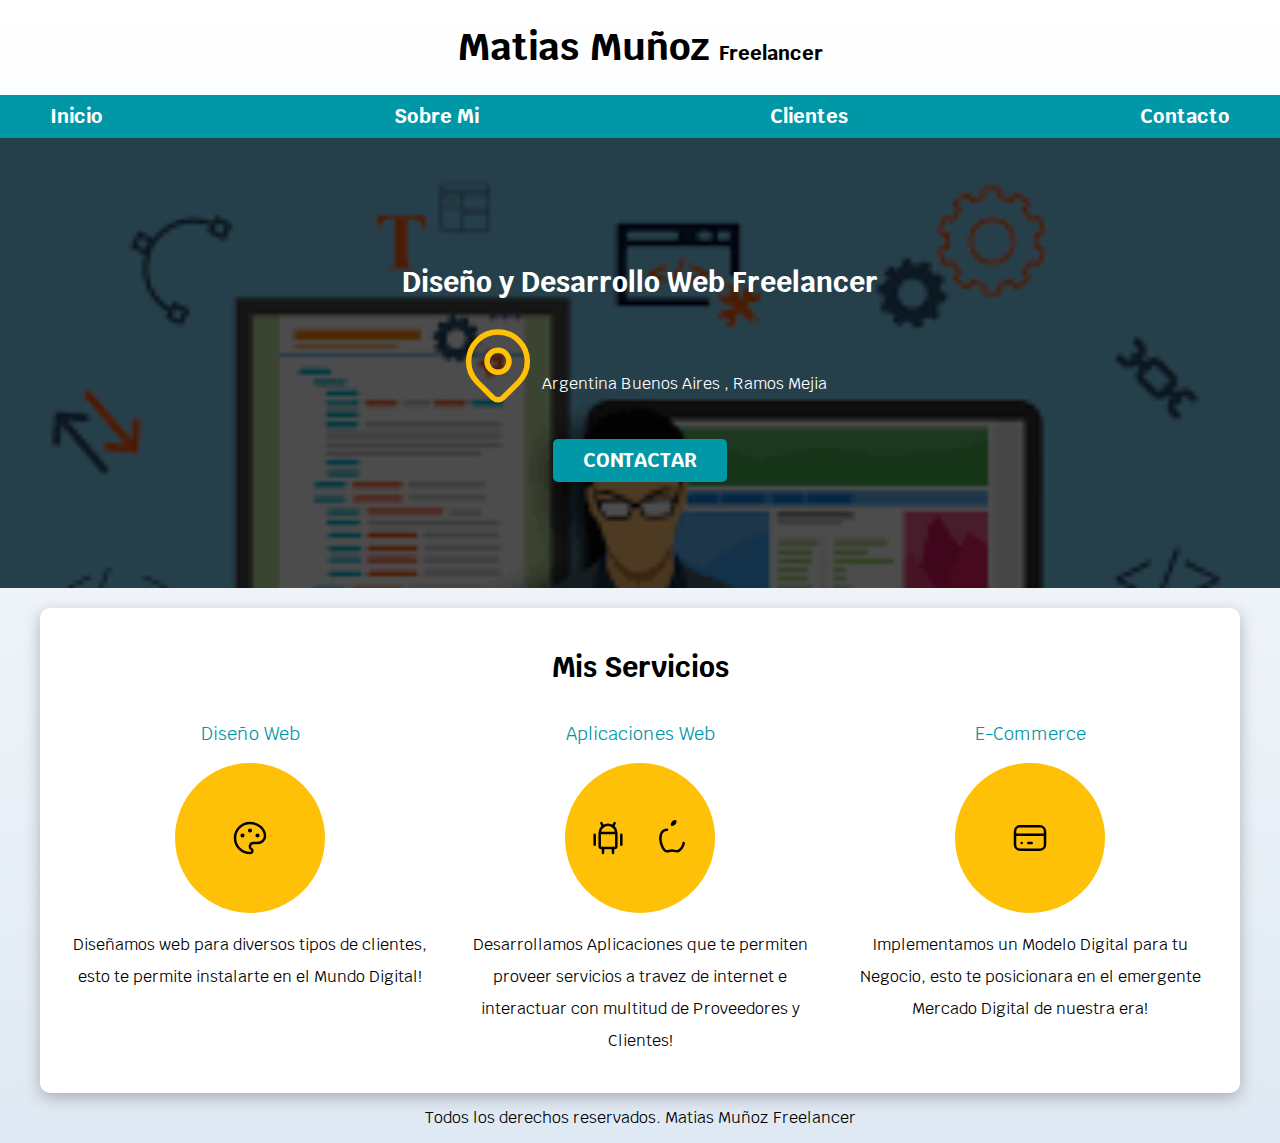
<file: index.html>
<!DOCTYPE html>
<html lang="en">
<head>
    <meta charset="UTF-8">
    <meta name="viewport" content="width=device-width, initial-scale=1.0">
    <title>Diseñador Freelancer</title>
    <link rel="preload" href="css/normalize.css" as="style">
    <link rel="stylesheet" href="css/normalize.css">
    <link href="https://fonts.googleapis.com/css2?family=Krub:wght@400;700&display=swap" rel="stylesheet">
    <link rel="preload" href="css/styles.css" as="style">
    <link href="css/styles.css" rel="stylesheet">
</head>
<body>
    <header>
        <h1 class="titulo">Matias Muñoz <span>Freelancer</span></h1>
    </header>

    <div class="nav-bg">
        <nav class="navegacion-principal contenedor">
            <a href="../index.html">Inicio</a>
            <a href="../sobreMi/sobreMi.html">Sobre Mi</a>
            <a href="../clientes/clientes.html">Clientes</a>
            <a href="../contacto/contacto.html">Contacto</a>
        </nav>
    </div>
    
    <section class="hero">
        <div class="contenido-hero">
            <h2>Diseño y Desarrollo Web <span> Freelancer</span></h2> 
            <div class="ubicacion">
                <svg xmlns="http://www.w3.org/2000/svg" class="icon icon-tabler icon-tabler-map-pin" width=
                    "88" height="88" viewBox="0 0 24 24" stroke-width="1.5" stroke="#FFC107" fill="none" stroke-linecap="round" stroke-linejoin="round">

                    <path stroke="none" d="M0 0h24v24H0z"/>
                    <circle cx="12" cy="11" r="3" />
                    <path d="M17.657 16.657L13.414 20.9a1.998 1.998 0 0 1 -2.827 0l-4.244-4.243a8 8 0 1 1 11.314 0z" />
                </svg>
                <p>Argentina Buenos Aires , Ramos Mejia</p>
            </div>
            <a class="boton" href="../contacto/contacto.html">Contactar</a>
        </div> <!-- .contenido-hero --> 
    </section>
    
    <main class="contenedor sombra">
        <h2>Mis Servicios</h2>

        <div class="servicios">
            <section class="servicio">
                <h3>Diseño Web</h3>
                <div class="iconos">

                    <svg xmlns="http://www.w3.org/2000/svg" class="icon icon-tabler icon-tabler-palette" width=
"40" height="40" viewBox="0 0 24 24" stroke-width="1.5" stroke="#000000" fill="none" stroke-linecap="round" stroke-linejoin="round">

                        <path stroke="none" d="M0 0h24v24H0z"/>
                        <path d="M12 21a9 9 0 1 1 0 -18a9 8 0 0 1 9 8a4.5 4 0 0 1 -4.5 4h-2.5a2 2 0 0 0 -1 3.75a1.3 1.3 0 0 1 -1 2.25" />
                        <circle cx="7.5" cy="10.5" r=".5" fill="currentColor" />
                        <circle cx="12" cy="7.5" r=".5" fill="currentColor" />
                        <circle cx="16.5" cy="10.5" r=".5" fill="currentColor" />
                    </svg>
                </div>
                <p> Diseñamos web para diversos tipos de clientes, esto te permite instalarte en el Mundo Digital! </p>
            </section>
        
            <section class="servicio">
                <h3>Aplicaciones Web</h3>
                <div class="iconos">

                    <svg xmlns="http://www.w3.org/2000/svg" class="icon icon-tabler icon-tabler-brand-android" width=
"40" height="40" viewBox="0 0 24 24" stroke-width="1.5" stroke="#000000" fill="none" stroke-linecap="round" stroke-linejoin="round">

                        <path stroke="none" d="M0 0h24v24H0z"/>
                        <line x1="4" y1="10" x2="4" y2="16" />
                        <line x1="20" y1="10" x2="20" y2="16" />
                        <path d="M7 9h10v8a1 1 0 0 1 -1 1h-8a1 1 0 0 1 -1 -1v-8a5 5 0 0 1 10 0" />
                        <line x1="8" y1="3" x2="9" y2="5" />
                        <line x1="16" y1="3" x2="15" y2="5" />
                        <line x1="9" y1="18" x2="9" y2="21" />
                        <line x1="15" y1="18" x2="15" y2="21" />
                    </svg>

                    <svg xmlns="http://www.w3.org/2000/svg" class="icon icon-tabler icon-tabler-brand-apple" width="40" height="40" 
viewBox="0 0 24 24" stroke-width="1.5" stroke="#000000" fill="none" stroke-linecap="round" stroke-linejoin="round">

                        <path stroke="none" d="M0 0h24v24H0z"/>
                        <path d="M9 7c-3 0-4 3-4 5.5 0 3 2 7.5 4 7.5 1.088-.046 1.679-.5 3-.5 1.312 0 1.5.5 3 .5s4-3 4-5c-.028-.
01-2.472-.403-2.5-3-.019-2.17 2.416-2.954 2.5-3-1.023-1.492-2.951-1.963-3.5-2-1.433-.111-2.83 1-3.5 1-.68 0-1.9-1-3-1z" />

                        <path d="M12 4a2 2 0 0 0 2 -2a2 2 0 0 0 -2 2" />
                    </svg>
                </div>
                <p> Desarrollamos Aplicaciones que te permiten proveer servicios a travez de internet e interactuar con multitud de Proveedores y Clientes! </p>
            </section>

            <section class="servicio">
                <h3>E-Commerce</h3>
                <div class="iconos">

                    <svg xmlns="http://www.w3.org/2000/svg" class="icon icon-tabler icon-tabler-credit-card" width=
"40" height="40" viewBox="0 0 24 24" stroke-width="1.5" stroke="#000000" fill="none" stroke-linecap="round" stroke-linejoin="round">

                        <path stroke="none" d="M0 0h24v24H0z"/>
                        <rect x="3" y="5" width="18" height="14" rx="3" />
                        <line x1="3" y1="10" x2="21" y2="10" />
                        <line x1="7" y1="15" x2="7.01" y2="15" />
                        <line x1="11" y1="15" x2="13" y2="15" />
                    </svg>
                </div>
                <p> Implementamos un Modelo Digital para tu Negocio, esto te posicionara en el emergente Mercado Digital de nuestra era! </p>
            </section>
        </div> 

    </main>
    
    <footer class="footer">
        <p>Todos los derechos reservados. Matias Muñoz Freelancer</p>
    </footer>



</body>
</html>
</file>
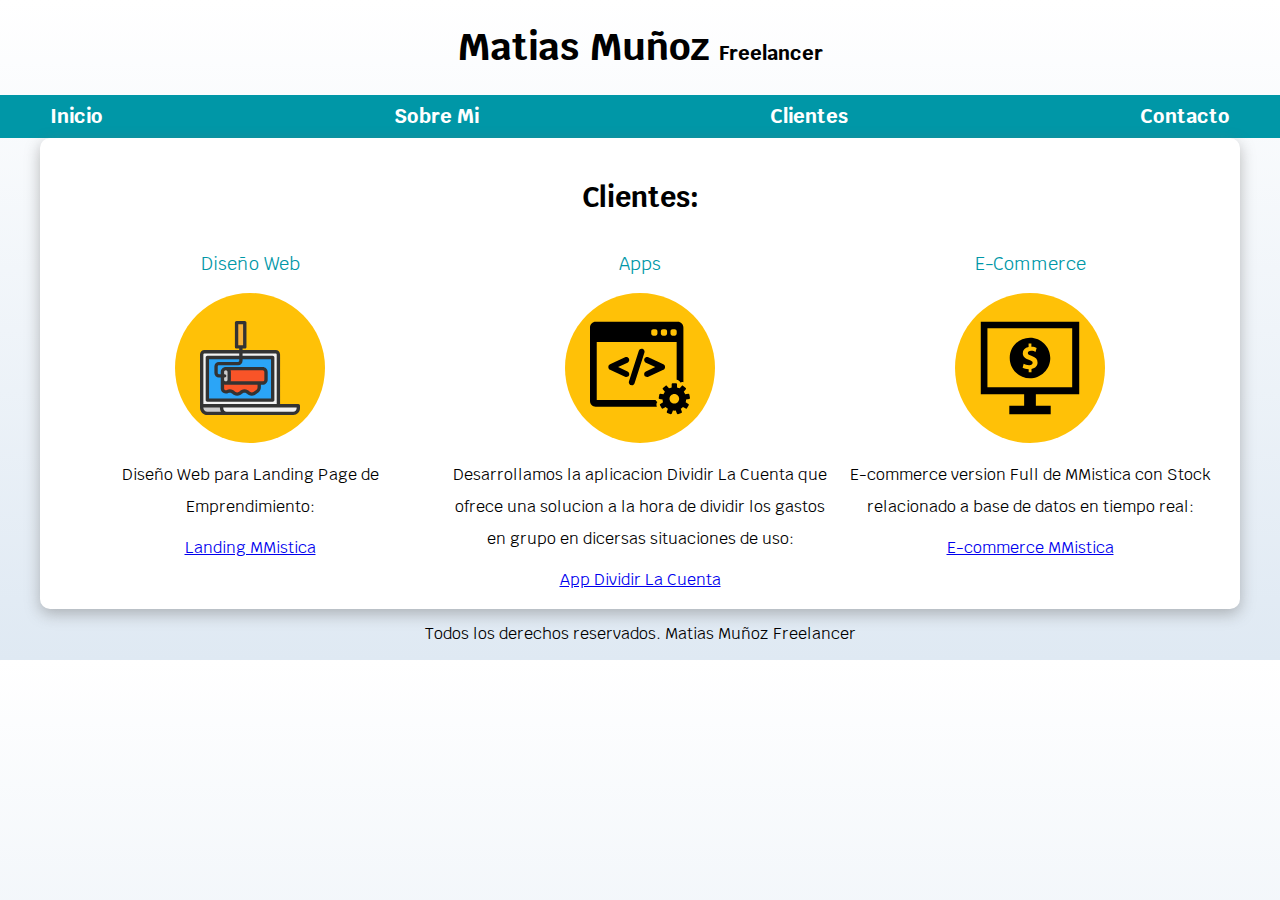
<file: clientes/clientes.html>
<!DOCTYPE html>
<html lang="en">
<head>
    <meta charset="UTF-8">
    <meta name="viewport" content="width=device-width, initial-scale=1.0">
    <title>Diseñador Freelancer</title>
    <link rel="preload" href="css/normalize.css" as="style">
    <link rel="stylesheet" href="css/normalize.css">
    <link href="https://fonts.googleapis.com/css2?family=Krub:wght@400;700&display=swap" rel="stylesheet">
    <link rel="preload" href="css/styles.css" as="style">
    <link href="css/styles.css" rel="stylesheet">
</head>
<body>
    <header>
        <h1 class="titulo">Matias Muñoz <span>Freelancer</span></h1>
    </header>

    <div class="nav-bg">
        <nav class="navegacion-principal contenedor">
            <a href="../index.html">Inicio</a>
            <a href="../sobreMi/sobreMi.html">Sobre Mi</a>
            <a href="../clientes/clientes.html">Clientes</a>
            <a href="../contacto/contacto.html">Contacto</a>
        </nav>
    </div>
    

    
    <main class="contenedor sombra">
        <h2>Clientes:</h2>

        <div class="servicios">
            <section class="servicio">
                <h3>Diseño Web</h3>
                <div class="iconos">
                    <svg version="1.1" id="Layer_1" xmlns="http://www.w3.org/2000/svg" xmlns:xlink="http://www.w3.org/1999/xlink" x="0px" y="0px"
                    width="100" height="100" viewBox="0 0 512 512" style="enable-background:new 0 0 512 512;" xml:space="preserve">
                    <path style="fill:#2BA5F7;" d="M114.864,296.084v19.533v44.914c0,13.594,14.384,21.936,26.491,15.757
                        c2.941-1.51,6.477-2.506,11.191-2.506c18.835,0,18.835,16.02,37.671,16.02s18.835-16.02,37.682-16.02
                        c18.835,0,18.835,16.02,37.682,16.02c13.377,0,17.256-8.079,25.118-12.759c7.85-4.669,12.565-13.217,12.565-22.337v-21.719h17.359
                        c9.601,0,17.371-7.781,17.371-17.371v-39.067c0-9.589-7.77-17.371-17.371-17.371H132.235c-9.589,0-17.371,7.781-17.371,17.371
                        L114.864,296.084L114.864,296.084z M209.407,202.182h162.87v218.083H37.714V202.182H209.407z"/>
                    <path style="fill:#CCCCCC;" d="M136.594,488.535h-99.04c-15.997,0-28.974-12.977-28.974-28.974v-10.161h102.016v13.137
                        C110.596,476.897,122.233,488.535,136.594,488.535z"/>
                    <g>
                        <path style="fill:#F2F2F2;" d="M209.407,202.182H37.714v218.083h334.563V202.182H209.407z M209.407,173.048H387.21
                            c7.839,0,14.201,6.362,14.201,14.201v262.151H110.596H8.58V187.249c0-7.839,6.362-14.201,14.201-14.201H209.407z"/>
                        <path style="fill:#F2F2F2;" d="M503.415,449.399v13.137c0,14.361-11.638,25.999-25.999,25.999h-76.005H136.594
                            c-14.361,0-25.999-11.638-25.999-25.999v-13.137h290.816H503.415z"/>
                    </g>
                    <polygon style="fill:#F7B239;" points="229.295,23.463 229.295,147.976 209.407,147.976 187.31,147.976 187.31,23.463 "/>
                    <path style="fill:#CCCCCC;" d="M132.235,259.18c9.589,0,17.371,7.781,17.371,17.371v39.067c0,4.795-1.945,9.143-5.092,12.278
                        c-3.147,3.147-7.484,5.092-12.278,5.092c-9.589,0-17.371-7.781-17.371-17.371v-19.533v-19.533
                        C114.864,266.961,122.645,259.18,132.235,259.18z"/>
                    <g>
                        <path style="fill:#F95428;" d="M303.264,332.988v21.719c0,9.12-4.715,17.668-12.565,22.337
                            c-7.861,4.68-11.741,12.759-25.118,12.759c-18.847,0-18.847-16.02-37.682-16.02c-18.847,0-18.847,16.02-37.682,16.02
                            s-18.835-16.02-37.671-16.02c-4.715,0-8.251,0.996-11.191,2.506c-12.107,6.179-26.491-2.163-26.491-15.757v-44.914
                            c0,9.589,7.781,17.371,17.371,17.371H303.264z"/>
                        <path style="fill:#F95428;" d="M337.993,276.551v39.067c0,9.589-7.77,17.371-17.371,17.371h-17.359H132.235
                            c4.795,0,9.132-1.945,12.278-5.092c3.147-3.135,5.092-7.484,5.092-12.278v-39.067c0-9.589-7.781-17.371-17.371-17.371h188.388
                            C330.224,259.18,337.993,266.961,337.993,276.551z"/>
                    </g>
                    <path style="fill:#333333;" d="M503.418,440.817h-93.429V187.245c0-12.56-10.218-22.778-22.776-22.778H217.992v-7.911h11.298
                        c4.741,0,8.582-3.843,8.582-8.582V23.465c0-4.74-3.841-8.582-8.582-8.582h-41.98c-4.741,0-8.582,3.843-8.582,8.582v124.509
                        c0,4.74,3.841,8.582,8.582,8.582h13.518v7.911H22.776C10.218,164.468,0,174.685,0,187.245v272.318
                        c0,20.708,16.848,37.554,37.554,37.554h99.038h264.814h76.012c19.069,0,34.582-15.513,34.582-34.582v-13.136
                        C512,444.659,508.157,440.817,503.418,440.817z M195.893,32.048h24.816v107.345h-24.816V32.048z M17.165,187.245
                        c0-3.095,2.517-5.613,5.612-5.613h178.051v11.965H37.712c-4.741,0-8.582,3.843-8.582,8.582v218.091c0,4.74,3.841,8.582,8.582,8.582
                        h334.564c4.741,0,8.582-3.843,8.582-8.582V202.178c0-4.74-3.841-8.582-8.582-8.582H217.992v-11.965h169.22
                        c3.094,0,5.612,2.517,5.612,5.613v253.572H17.165V187.245z M96.652,304.667h9.631v55.867c0,9.251,4.688,17.644,12.539,22.453
                        c8.049,4.931,17.93,5.282,26.435,0.943c1.316-0.672,3.505-1.565,7.285-1.565c6.264,0,8.904,2.245,13.279,5.965
                        c4.989,4.243,11.823,10.055,24.398,10.055c12.574,0,19.408-5.812,24.397-10.055c4.375-3.72,7.016-5.965,13.279-5.965
                        c6.265,0,8.906,2.245,13.281,5.966c4.99,4.243,11.824,10.054,24.4,10.054c12.576,0,19.41-5.811,24.4-10.054
                        c1.752-1.49,3.408-2.897,5.115-3.914c10.33-6.148,16.748-17.533,16.748-29.71v-13.137h8.787c14.31,0,25.951-11.641,25.951-25.951
                        v-39.068c0-14.308-11.641-25.951-25.951-25.951H132.233c-14.31,0-25.951,11.641-25.951,25.951v10.952h-9.631
                        c-3.208,0-5.817-2.609-5.817-5.817v-33.852c0-3.208,2.609-5.817,5.817-5.817h98.358c12.672,0,22.981-10.309,22.981-22.98v-8.277
                        h145.702v200.926H46.294V210.761h154.533v8.277c0,3.206-2.609,5.815-5.817,5.815H96.652c-12.672,0-22.981,10.309-22.981,22.981
                        v33.852C73.671,294.359,83.98,304.667,96.652,304.667z M126.308,287.502h-2.861V276.55c0-4.844,3.941-8.786,8.786-8.786
                        c4.845,0,8.786,3.941,8.786,8.786v39.068c0,4.844-3.941,8.786-8.786,8.786c-4.845,0-8.786-3.941-8.786-8.786v-10.951h2.861
                        c4.741,0,8.582-3.843,8.582-8.582S131.048,287.502,126.308,287.502z M123.447,340.035c2.745,0.991,5.703,1.533,8.786,1.533h162.442
                        v13.137c0,6.158-3.204,11.891-8.363,14.96c-2.948,1.755-5.343,3.791-7.455,5.588c-4.376,3.72-7.017,5.965-13.281,5.965
                        c-6.264,0-8.906-2.245-13.281-5.966c-4.99-4.243-11.824-10.054-24.4-10.054c-12.575,0-19.409,5.812-24.398,10.055
                        c-4.375,3.72-7.016,5.965-13.279,5.965c-6.264,0-8.904-2.245-13.279-5.965c-4.989-4.243-11.823-10.055-24.398-10.055
                        c-5.614,0-10.549,1.125-15.088,3.441c-3.138,1.603-6.753,1.494-9.668-0.292c-2.757-1.689-4.338-4.536-4.338-7.815v-20.497H123.447z
                        M156.65,324.404c0.991-2.745,1.533-5.703,1.533-8.786V276.55c0-3.083-0.544-6.041-1.533-8.786h163.977
                        c4.844,0,8.786,3.941,8.786,8.786v39.068c0,4.844-3.941,8.786-8.786,8.786H156.65z M17.165,459.562v-1.58h84.846v4.553
                        c0,6.349,1.727,12.298,4.725,17.418H37.554C26.311,479.952,17.165,470.805,17.165,459.562z M494.835,462.535
                        c0,9.604-7.813,17.418-17.418,17.418h-76.012H136.592c-9.604,0-17.416-7.813-17.416-17.418v-4.553h282.23h93.429v4.553H494.835z"/>
                    </svg>
                </div>
                <p> Diseño Web para Landing Page de Emprendimiento:</p>
                <a target="_blank" href="https://matias-eze.github.io/">Landing MMistica</a>
            </section>
        
            <section class="servicio">
                <h3>Apps</h3>
                <div class="iconos">

                    <svg version="1.1" id="Capa_1" xmlns="http://www.w3.org/2000/svg" xmlns:xlink="http://www.w3.org/1999/xlink" x="0px" y="0px"
                    width="100" height="100" viewBox="0 0 419.931 419.931" style="enable-background:new 0 0 419.931 419.931;"
                        xml:space="preserve">
                    <g>
                        <g>
                            <g>
                                <path d="M282.895,352.367c-2.176-1.324-4.072-3.099-5.579-5.25c-0.696-0.992-1.284-2.041-1.771-3.125H28.282V100.276h335.624
                                    v159.138c7.165,0.647,13.177,5.353,15.701,11.797c2.235-1.225,4.726-1.982,7.344-2.213c1.771-0.154,3.53-0.044,5.236,0.293
                                    V39.561c0-12.996-10.571-23.569-23.566-23.569H23.568C10.573,15.992,0,26.565,0,39.561v309.146
                                    c0,12.996,10.573,23.568,23.568,23.568h257.179c-2.007-4.064-2.483-8.652-1.302-13.066
                                    C280.126,356.67,281.304,354.354,282.895,352.367z M338.025,55.569c0-4.806,3.896-8.703,8.702-8.703h8.702
                                    c4.807,0,8.702,3.896,8.702,8.703v9.863c0,4.806-3.896,8.702-8.702,8.702h-8.702c-4.807,0-8.702-3.896-8.702-8.702V55.569z
                                    M297.56,55.569c0-4.806,3.896-8.703,8.702-8.703h8.703c4.807,0,8.702,3.896,8.702,8.703v9.863c0,4.806-3.896,8.702-8.702,8.702
                                    h-8.703c-4.806,0-8.702-3.896-8.702-8.702V55.569z M257.094,55.569c0-4.806,3.897-8.703,8.702-8.703h8.702
                                    c4.807,0,8.703,3.896,8.703,8.703v9.863c0,4.806-3.896,8.702-8.703,8.702h-8.702c-4.805,0-8.702-3.896-8.702-8.702V55.569z"/>
                                <path d="M419.875,335.77l-2.615-14.83c-0.353-1.997-2.256-3.331-4.255-2.979l-13.188,2.324c-1.583-3.715-3.605-7.195-6.005-10.38
                                    l8.614-10.268c0.626-0.744,0.931-1.709,0.847-2.68c-0.086-0.971-0.554-1.867-1.3-2.494l-11.534-9.68
                                    c-0.746-0.626-1.713-0.93-2.683-0.845c-0.971,0.085-1.867,0.552-2.493,1.298l-8.606,10.26c-3.533-1.8-7.312-3.188-11.271-4.104
                                    v-13.392c0-2.028-1.645-3.674-3.673-3.674h-15.06c-2.027,0-3.673,1.646-3.673,3.674v13.392
                                    c-3.961,0.915-7.736,2.304-11.271,4.104l-8.608-10.259c-1.304-1.554-3.62-1.756-5.175-0.453l-11.535,9.679
                                    c-0.746,0.627-1.213,1.523-1.299,2.494c-0.084,0.971,0.22,1.937,0.846,2.683l8.615,10.266c-2.396,3.184-4.422,6.666-6.005,10.38
                                    l-13.188-2.325c-1.994-0.351-3.901,0.982-4.255,2.979l-2.614,14.83c-0.169,0.959,0.05,1.945,0.607,2.744
                                    c0.561,0.799,1.41,1.342,2.37,1.511l13.198,2.326c0.215,4.089,0.927,8.045,2.073,11.812l-11.6,6.695
                                    c-0.844,0.485-1.459,1.289-1.712,2.229c-0.252,0.941-0.119,1.943,0.367,2.787l7.529,13.041c0.485,0.844,1.289,1.459,2.229,1.711
                                    c0.313,0.084,0.632,0.125,0.951,0.125c0.639,0,1.272-0.166,1.836-0.492l11.609-6.703c2.73,2.925,5.812,5.517,9.18,7.709
                                    l-4.584,12.593c-0.332,0.916-0.289,1.926,0.123,2.809s1.157,1.566,2.072,1.898l14.148,5.149c0.406,0.148,0.832,0.224,1.257,0.224
                                    c0.53,0,1.063-0.115,1.554-0.345c0.883-0.411,1.564-1.157,1.897-2.073l4.583-12.593c1.965,0.238,3.965,0.361,5.994,0.361
                                    s4.029-0.125,5.994-0.361l4.584,12.593c0.332,0.916,1.016,1.662,1.897,2.073c0.49,0.229,1.021,0.345,1.554,0.345
                                    c0.424,0,0.85-0.074,1.256-0.224l14.15-5.149c0.913-0.332,1.659-1.017,2.07-1.898c0.412-0.883,0.456-1.893,0.123-2.809
                                    l-4.584-12.591c3.365-2.192,6.447-4.786,9.18-7.709l11.609,6.703c0.563,0.324,1.197,0.492,1.836,0.492
                                    c0.318,0,0.64-0.043,0.951-0.125c0.941-0.252,1.743-0.869,2.229-1.711l7.529-13.043c0.486-0.842,0.619-1.846,0.367-2.787
                                    c-0.253-0.938-0.868-1.742-1.712-2.229l-11.598-6.693c1.146-3.768,1.856-7.724,2.071-11.812l13.198-2.327
                                    c0.96-0.169,1.812-0.712,2.37-1.511C419.825,337.715,420.044,336.729,419.875,335.77z M354.184,359.336
                                    c-11.155,0-20.2-9.045-20.2-20.201s9.046-20.2,20.2-20.2c11.156,0,20.201,9.044,20.201,20.2S365.34,359.336,354.184,359.336z"/>
                                <g>
                                    <path d="M164.695,235.373c0-4.752-2.785-9.117-7.096-11.119l-39.455-18.332l39.456-18.334c4.31-2.004,7.095-6.368,7.095-11.118
                                        v-0.319c0-4.21-2.119-8.075-5.665-10.334c-1.962-1.253-4.247-1.916-6.606-1.916c-1.778,0-3.563,0.391-5.16,1.133l-63.078,29.333
                                        c-4.309,2.004-7.092,6.368-7.092,11.117v0.877c0,4.743,2.782,9.104,7.093,11.118l63.084,29.336
                                        c1.631,0.755,3.368,1.138,5.162,1.138c2.338,0,4.616-0.664,6.597-1.924c3.548-2.268,5.666-6.13,5.666-10.335L164.695,235.373
                                        L164.695,235.373z"/>
                                    <path d="M226.932,134.012c-2.301-3.15-6.002-5.03-9.901-5.03h-0.314c-5.354,0-10.048,3.425-11.679,8.516L163.478,266.27
                                        c-1.183,3.718-0.517,7.813,1.781,10.962c2.301,3.148,6.002,5.029,9.901,5.029h0.315c5.352,0,10.043-3.426,11.672-8.516
                                        l41.555-128.762C229.896,141.268,229.234,137.167,226.932,134.012z"/>
                                    <path d="M308.001,194.366l-63.079-29.333c-1.592-0.74-3.374-1.131-5.152-1.131c-2.358,0-4.644,0.661-6.605,1.912
                                        c-3.552,2.263-5.671,6.127-5.671,10.337v0.319c0,4.746,2.783,9.111,7.097,11.123l39.454,18.33l-39.455,18.331
                                        c-4.311,2.002-7.096,6.367-7.096,11.119v0.321c0,4.205,2.119,8.066,5.669,10.336c1.974,1.258,4.254,1.923,6.595,1.923
                                        c1.792,0,3.527-0.383,5.169-1.141l63.082-29.336c4.307-2.009,7.088-6.371,7.088-11.114v-0.877
                                        C315.094,200.735,312.311,196.371,308.001,194.366z"/>
                                </g>
                            </g>
                        </g>
                    </svg>


                </div>
                <p> Desarrollamos la aplicacion Dividir La Cuenta que ofrece una solucion a la hora de dividir los gastos en grupo en dicersas situaciones de uso: </p>
                <a 
                target="_blank" href="https://main--dividirlacuenta.netlify.app/">App Dividir La Cuenta</a>
            </section>

            <section class="servicio">
                <h3>E-Commerce</h3>
                <div class="iconos">
                    <svg version="1.1" id="Layer_1" xmlns="http://www.w3.org/2000/svg" xmlns:xlink="http://www.w3.org/1999/xlink" x="0px" y="0px"
                        width="100" height="100" viewBox="0 0 256 241" enable-background="new 0 0 256 241" xml:space="preserve">
                    <path d="M254,188V2H2v186h111v29H75v22h106v-22h-38v-29H254z M19,19h217v151H19L19,19z M127.923,146.85c28.615,0,52-23.231,52-52
                        s-23.231-52-52-52S76.077,66.235,76.077,95.004C76.077,123.619,99.308,146.85,127.923,146.85z M125.051,99.26
                        c-9.538-3.333-15.487-8.154-15.487-16.718c0-7.897,5.231-14.103,14.821-16.051v-8.564h7.179v8.154
                        c5.949,0,10.256,1.231,13.436,2.923l-2.923,10.256c-2.359-0.974-6.205-2.615-11.487-2.615c-5.282,0-8.154,2.615-8.154,5.231
                        c0,3.59,3.333,4.974,10.513,7.897c9.795,3.59,14.359,8.564,14.359,16.718s-4.974,14.359-15.487,16.718v8.154h-7.179v-7.897
                        c-6.205,0-12.462-1.641-15.487-3.333l2.615-10.513c3.333,1.641,8.564,3.59,14.103,3.59c5.949,0,8.872-2.615,8.872-6.205
                        C134.744,103.414,131.923,101.927,125.051,99.26z"/>
                    </svg>
                </div>
                <p> E-commerce version Full de MMistica con Stock relacionado a base de datos en tiempo real:</p>
                <a target="_blank" href="https://mmistica.netlify.app/#/">E-commerce MMistica</a>
            </section>
        </div>

    </main>
    
    <footer class="footer">
        <p>Todos los derechos reservados. Matias Muñoz Freelancer</p>
    </footer>



</body>
</html>
</file>
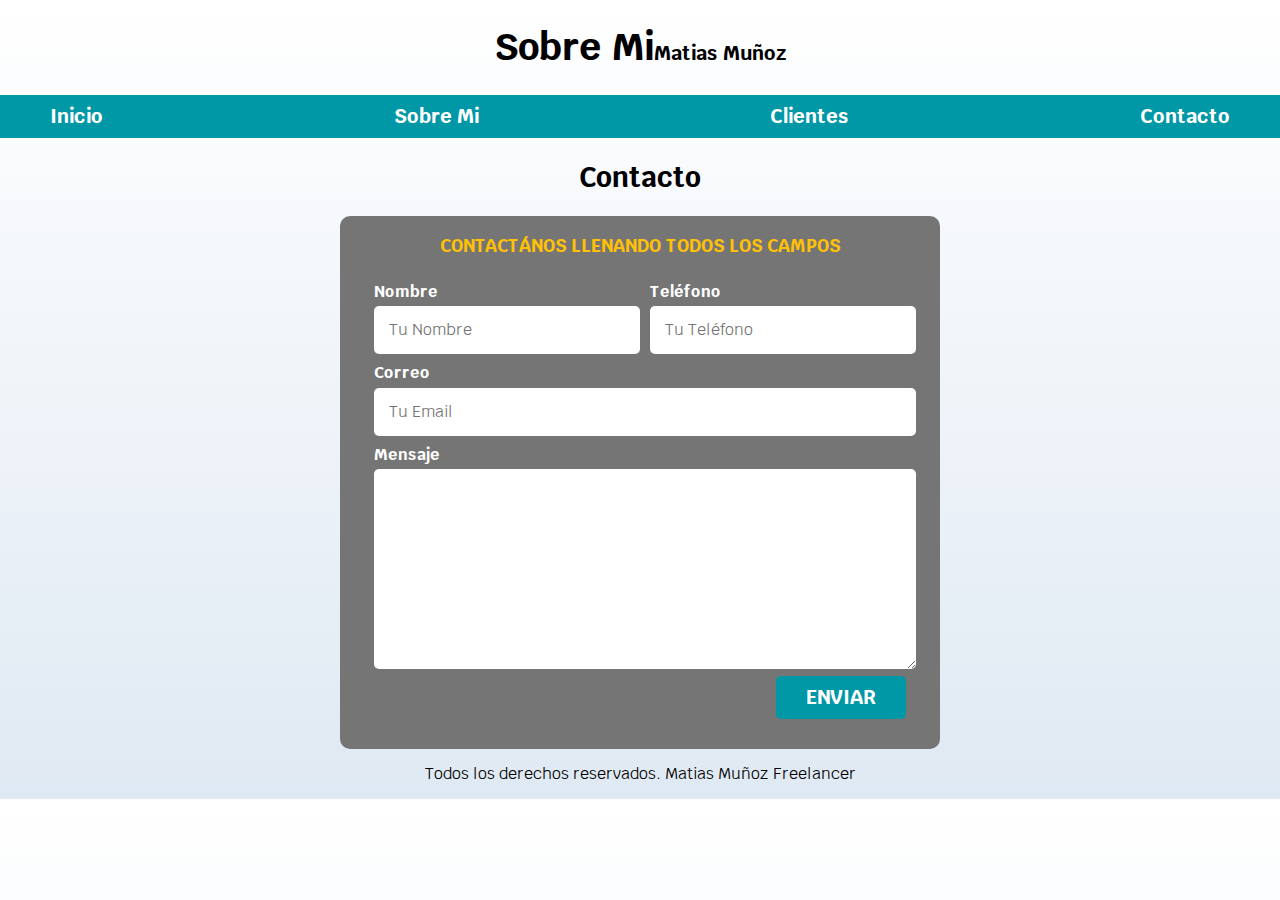
<file: contacto/contacto.html>
<!DOCTYPE html>
<html lang="en">
<head>
    <meta charset="UTF-8">
    <meta name="viewport" content="width=device-width, initial-scale=1.0">
    <title>Diseñador Freelancer</title>
    <link rel="preload" href="css/normalize.css" as="style">
    <link rel="stylesheet" href="css/normalize.css">
    <link href="https://fonts.googleapis.com/css2?family=Krub:wght@400;700&display=swap" rel="stylesheet">
    <link rel="preload" href="css/styles.css" as="style">
    <link href="css/styles.css" rel="stylesheet">
</head>
<body>
    <header>
        <h1 class="titulo">Sobre Mi<span>Matias Muñoz</span></h1>
    </header>

    <div class="nav-bg">
        <nav class="navegacion-principal contenedor">
            <a href="../index.html">Inicio</a>
            <a href="../sobreMi/sobreMi.html">Sobre Mi</a>
            <a href="../clientes/clientes.html">Clientes</a>
            <a href="../contacto/contacto.html">Contacto</a>
        </nav>
    </div>
    
        <section>
            <h2>Contacto</h2>

            <form class="formulario">
                <fieldset>
                    <legend>Contactános llenando todos los campos</legend>

                    <div class="contenedor-campos">
                        <div class="campo">
                            <label>Nombre</label>
                            <input class="input-text" type="text" placeholder="Tu Nombre">
                        </div>

                        <div class="campo">
                            <label>Teléfono</label>
                            <input class="input-text" type="tel" placeholder="Tu Teléfono">
                        </div>

                        <div class="campo">
                            <label>Correo</label>
                            <input class="input-text" type="email" placeholder="Tu Email">
                        </div>
                
                        <div class="campo">
                            <label>Mensaje</label>
                            <textarea class="input-text"></textarea>
                        </div>
                    </div> <!-- .contenedor-campos -->

                    <div class="alinear-derecha flex">
                        <input class="boton w-sm-100" type="submit" value="Enviar">
                    </div>
                </fieldset>
            </form>
        </section>

    </main>
    
    <footer class="footer">
        <p>Todos los derechos reservados. Matias Muñoz Freelancer</p>
    </footer>



</body>
</html>
</file>
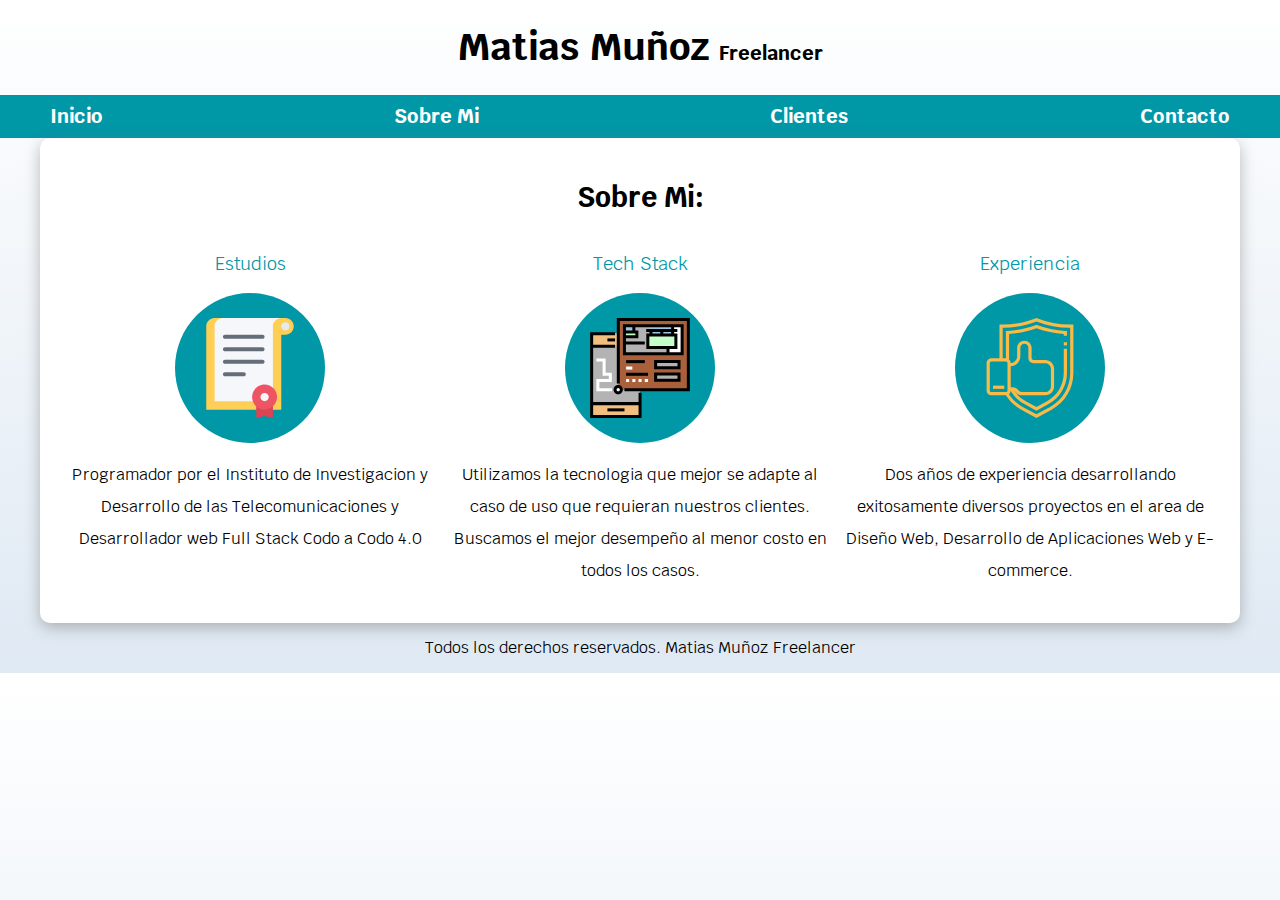
<file: sobreMi/sobreMi.html>
<!DOCTYPE html>
<html lang="en">
<head>
    <meta charset="UTF-8">
    <meta name="viewport" content="width=device-width, initial-scale=1.0">
    <title>Diseñador Freelancer</title>
    <link rel="preload" href="css/normalize.css" as="style">
    <link rel="stylesheet" href="css/normalize.css">
    <link href="https://fonts.googleapis.com/css2?family=Krub:wght@400;700&display=swap" rel="stylesheet">
    <link rel="preload" href="css/styles.css" as="style">
    <link href="css/styles.css" rel="stylesheet">
</head>
<body>
    <header>
        <h1 class="titulo">Matias Muñoz <span>Freelancer</span></h1>
    </header>

    <div class="nav-bg">
        <nav class="navegacion-principal contenedor">
            <a href="../index.html">Inicio</a>
            <a href="../sobreMi/sobreMi.html">Sobre Mi</a>
            <a href="../clientes/clientes.html">Clientes</a>
            <a href="../contacto/contacto.html">Contacto</a>
        </nav>
    </div>
    
    <main class="contenedor sombra">
        <h2>Sobre Mi:</h2>

        <div class="servicios">
            <section class="servicio">
                <h3>Estudios</h3>
                <div class="iconos">
                    <svg version="1.1" id="Layer_1" xmlns="http://www.w3.org/2000/svg" xmlns:xlink="http://www.w3.org/1999/xlink" x="0px" y="0px"
                    width="100" height="100" viewBox="0 0 511.6 511.6"  style="enable-background:new 0 0 511.6 511.6;" xml:space="preserve">
                    <path style="fill:#E6E9ED;" d="M437.002,74.613c-17.643,0-31.975-14.348-31.975-31.975c0-17.635,14.332-31.976,31.975-31.976
                        c17.611,0,31.975,14.341,31.975,31.976C468.977,60.266,454.613,74.613,437.002,74.613z"/>
                    <path style="fill:#FFCE54;" d="M437.002,0h-21.327h-19.298H74.606C51.062,0,31.975,19.094,31.975,42.639v426.338h383.7V85.27h21.327
                        c23.544,0,42.623-19.087,42.623-42.631C479.625,19.094,460.546,0,437.002,0z M437.002,63.95c-11.771,0-21.327-9.556-21.327-21.312
                        c0-11.757,9.556-21.319,21.327-21.319c11.74,0,21.296,9.562,21.296,21.319S448.742,63.95,437.002,63.95z"/>
                    <path style="fill:#F5F7FA;" d="M117.244,0c-23.528,0-42.607,19.062-42.63,42.584c0,0.016-0.008,0.039-0.008,0.055v383.7h298.446V0
                        H117.244z"/>
                    <polygon style="fill:#DA4453;" points="373.052,511.6 330.413,500.952 287.776,511.6 287.776,420.016 373.052,420.016 "/>
                    <path style="fill:#ED5564;" d="M394.348,404.684c0,35.316-28.618,63.95-63.935,63.95c-35.331,0-63.958-28.634-63.958-63.95
                        s28.627-63.95,63.958-63.95C365.73,340.734,394.348,369.367,394.348,404.684z"/>
                    <path style="fill:#F5F7FA;" d="M351.725,404.684c0,11.771-9.555,21.327-21.312,21.327c-11.772,0-21.312-9.556-21.312-21.327
                        c0-11.772,9.539-21.312,21.312-21.312C342.17,383.372,351.725,392.911,351.725,404.684z"/>
                    <g>
                        <path style="fill:#656D78;" d="M319.75,149.219H127.9c-5.886,0-10.656,4.778-10.656,10.656c0,5.894,4.77,10.663,10.656,10.663
                            h191.85c5.886,0,10.647-4.77,10.647-10.663C330.398,153.997,325.636,149.219,319.75,149.219z"/>
                        <path style="fill:#656D78;" d="M127.9,106.588h191.85c5.886,0,10.647-4.77,10.647-10.663c0-5.878-4.762-10.655-10.647-10.655H127.9
                            c-5.886,0-10.656,4.777-10.656,10.655C117.244,101.819,122.014,106.588,127.9,106.588z"/>
                        <path style="fill:#656D78;" d="M319.75,213.169H127.9c-5.886,0-10.656,4.77-10.656,10.656c0,5.894,4.77,10.663,10.656,10.663
                            h191.85c5.886,0,10.647-4.77,10.647-10.663C330.398,217.939,325.636,213.169,319.75,213.169z"/>
                        <path style="fill:#656D78;" d="M223.825,277.127H127.9c-5.886,0-10.656,4.762-10.656,10.648c0,5.901,4.77,10.663,10.656,10.663
                            h95.925c5.886,0,10.656-4.762,10.656-10.663C234.481,281.889,229.711,277.127,223.825,277.127z"/>
                    </g>
                    <path style="fill:#F5F7FA;" d="M415.675,0h-42.623v42.639C373.052,19.094,392.131,0,415.675,0z"/>
                    </svg>
                </div>
                <p> Programador por el Instituto de Investigacion y Desarrollo de las Telecomunicaciones y Desarrollador web Full Stack Codo a Codo 4.0 </p>
            </section>
        
            <section class="servicio">
                <h3>Tech Stack</h3>
                <div class="iconos">

                    <svg version="1.1" id="Layer_1" xmlns="http://www.w3.org/2000/svg" xmlns:xlink="http://www.w3.org/1999/xlink" x="0px" y="0px"
                    width="100" height="100" viewBox="0 0 512 512" style="enable-background:new 0 0 512 512;" xml:space="preserve">
                    <polyline style="fill:#AA603B;" points="160.326,366.993 503.633,366.993 503.633,7.719 144.956,7.719 144.358,351.026 "/>
                    <g>
                        <rect x="176.291" y="39.655" style="fill:#B3B3B3;" width="223.549" height="143.709"/>
                        <rect x="335.972" y="223.282" style="fill:#B3B3B3;" width="119.761" height="31.934"/>
                        <rect x="335.972" y="287.15" style="fill:#B3B3B3;" width="119.761" height="31.934"/>
                    </g>
                    <rect x="176.291" y="71.587" style="fill:#C5FFCA;" width="63.868" height="23.952"/>
                    <g>
                        <rect x="304.038" y="39.655" style="fill:#99C6E4;" width="119.761" height="47.903"/>
                        <rect x="176.291" y="39.655" style="fill:#99C6E4;" width="47.903" height="31.934"/>
                    </g>
                    <rect x="296.052" y="87.559" style="fill:#C5FFCA;" width="143.709" height="63.868"/>
                    <polygon style="fill:#FFFFFF;" points="399.954,151.802 440.09,151.802 440.09,87.995 424.653,87.995 424.653,63.296 
                        424.653,63.296 423.795,39.655 471.993,39.626 471.993,183.705 399.954,183.705 "/>
                    <polygon style="fill:#B3B3B3;" points="144.728,78.733 7.852,78.733 7.852,502.738 255.874,502.738 255.874,366.892 
                        144.728,366.892 "/>
                    <rect x="8.632" y="79.573" style="fill:#F2BF7E;" width="135.723" height="63.868"/>
                    <circle style="fill:#FFFFFF;" cx="144.357" cy="366.99" r="15.968"/>
                    <rect x="8.632" y="438.845" style="fill:#F2BF7E;" width="247.497" height="63.868"/>
                    <polygon points="511.352,374.712 176.294,374.712 176.294,359.275 495.915,359.275 495.915,15.437 152.675,15.437 152.675,335.058 
                        137.238,335.058 137.238,0 511.352,0 "/>
                    <path d="M144.358,390.68c-13.06,0-23.687-10.626-23.687-23.687c0-13.06,10.626-23.687,23.687-23.687s23.687,10.626,23.687,23.687
                        C168.045,380.054,157.419,390.68,144.358,390.68z M144.358,358.745c-4.549,0-8.25,3.701-8.25,8.25c0,4.549,3.701,8.25,8.25,8.25
                        s8.25-3.701,8.25-8.25S148.907,358.745,144.358,358.745z"/>
                    <rect x="89.154" y="462.597" width="87.477" height="15.437"/>
                    <path d="M248.671,382.329v48.369H16.085V151.802h112.176v-15.437H16.085V87.995h112.176V72.558H0.648V512h263.459V382.329H248.671z
                        M16.085,496.563v-50.428h232.585v50.428H16.085z"/>
                    <rect x="89.154" y="104.457" width="39.107" height="15.437"/>
                    <polygon style="fill:#FFFFFF;" points="112.824,375.125 32.552,375.125 32.552,312.347 96.358,312.347 96.358,295.881 
                        64.455,295.881 64.455,222.812 32.552,222.812 32.552,207.375 79.892,207.375 79.892,280.444 111.795,280.444 111.795,327.784 
                        47.989,327.784 47.989,359.688 112.824,359.688 "/>
                    <path d="M168.576,31.936v159.147h310.841V31.936H168.576z M184.013,47.373h32.754v16.952h-32.754V47.373z M184.013,79.762h48.191
                        v8.233h-48.191V79.762z M391.721,175.646H184.013v-40.31h96.561v-15.437h-96.561v-16.466h63.628V64.325h-15.437V47.373h183.186
                        v8.719H287.778v15.437h16.466v8.31h-15.91v79.308h103.387V175.646z M432.043,95.277v48.434H303.771V95.277H432.043z M319.681,79.839
                        v-8.31h40.136v8.31H319.681z M375.254,79.839v-8.31h40.136v8.31H375.254z M463.979,175.646h-56.822v-16.498h40.324V79.839h-16.654
                        v-8.31h16.466V56.092h-16.466v-8.719h33.152L463.979,175.646L463.979,175.646z"/>
                    <rect x="184.864" y="215.604" width="95.71" height="15.437"/>
                    <g>
                        <rect x="184.864" y="248.537" style="fill:#FFFFFF;" width="31.903" height="15.437"/>
                        <rect x="184.864" y="312.343" style="fill:#FFFFFF;" width="15.437" height="15.437"/>
                        <rect x="216.767" y="312.343" style="fill:#FFFFFF;" width="15.437" height="15.437"/>
                        <rect x="248.671" y="312.343" style="fill:#FFFFFF;" width="15.437" height="15.437"/>
                        <rect x="280.574" y="312.343" style="fill:#FFFFFF;" width="16.466" height="15.437"/>
                    </g>
                    <rect x="184.864" y="280.44" width="112.176" height="15.437"/>
                    <path d="M463.448,326.81H328.253v-47.372h135.196L463.448,326.81L463.448,326.81z M343.69,311.373h104.322v-16.498H343.69V311.373z"
                        />
                    <path d="M463.448,262.937H328.253v-47.372h135.196L463.448,262.937L463.448,262.937z M343.69,247.5h104.322v-16.498H343.69V247.5z"
                        />
                    </svg>

                </div>
                <p> Utilizamos la tecnologia que mejor se adapte al caso de uso que requieran nuestros clientes. Buscamos el mejor desempeño al menor costo en todos los casos. </p>
            </section>

            <section class="servicio">
                <h3>Experiencia</h3>
                <div class="iconos">
                    <svg version="1.1" id="Layer_1" xmlns="http://www.w3.org/2000/svg" xmlns:xlink="http://www.w3.org/1999/xlink" x="0px" y="0px"
                    width="100" height="100" viewBox="0 0 291.638 291.638" style="enable-background:new 0 0 291.638 291.638;" xml:space="preserve">
                    <g>
                        <g>
                            <path style="fill:#F9BA48;" d="M261.934,19.111c-32.906,0-65.076-6.197-95.62-18.412L164.57,0l-1.739,0.698
                                C132.283,12.914,100.112,19.11,67.206,19.11H56.757v98.438H33.32c-7.753,0-14.062,6.309-14.062,14.062v79.688
                                c0,7.753,6.309,14.063,14.062,14.063h42.187c0.009,0,0.014,0,0.023,0c11.072,17.592,26.414,32.123,44.705,42.094l44.334,24.183
                                l44.334-24.183c39.159-21.356,63.478-62.33,63.478-106.931V19.111H261.934z M28.632,211.298V131.61c0-2.583,2.1-4.687,4.687-4.687
                                h42.187c2.587,0,4.687,2.105,4.687,4.687v79.688c0,2.583-2.1,4.688-4.687,4.688H33.32
                                C30.732,215.986,28.632,213.881,28.632,211.298z M89.57,140.944c15.652-0.848,28.125-13.852,28.125-29.709V87.08
                                c0-6.459,5.255-11.719,11.719-11.719s11.719,5.259,11.719,11.719v29.503c0,8.287,6.741,15.028,15.028,15.028h34.364
                                c8.948,0,16.233,7.28,16.233,16.233v51.909c0,8.953-7.284,16.233-16.233,16.233h-69.066c-3.722,0-7.172-1.852-9.239-4.945
                                c-3.806-5.709-10.177-9.117-17.039-9.117h-5.611L89.57,140.944L89.57,140.944z M263.007,160.523
                                c0,41.166-22.448,78.989-58.589,98.7l-39.848,21.736l-39.848-21.736c-16.308-8.897-30.089-21.708-40.223-37.205
                                c2.845-2.391,4.716-5.859,4.978-9.797c9.459,16.317,23.081,29.686,39.736,38.77l35.358,19.289l35.358-19.289
                                c33.127-18.066,53.705-52.73,53.705-90.464V89.423h-9.375v71.105c0,34.298-18.703,65.813-48.816,82.233l-30.872,16.838
                                l-30.872-16.838c-13.209-7.205-24.305-17.386-32.644-29.705c1.308,0.82,2.48,1.861,3.366,3.188
                                c3.806,5.709,10.177,9.117,17.039,9.117h69.066c14.123,0,25.608-11.489,25.608-25.608v-51.909
                                c0-14.119-11.484-25.608-25.608-25.608h-34.364c-3.117,0-5.653-2.536-5.653-5.653V87.08c0-11.63-9.464-21.094-21.094-21.094
                                c-11.63,0-21.094,9.464-21.094,21.094v24.15c0,10.688-8.292,19.378-18.769,20.217c-0.047-4.073-1.852-7.702-4.669-10.242V46.697
                                c27.225-1.673,54.005-7.237,79.687-16.566c25.683,9.328,52.458,14.892,79.687,16.566v5.227h9.375V37.777l-4.472-0.206
                                c-28.378-1.298-56.292-6.961-82.964-16.828l-1.627-0.605l-1.627,0.6c-26.677,9.867-54.591,15.53-82.964,16.828l-4.472,0.211
                                v79.772h-9.375V28.486h1.073c33.483,0,66.225-6.188,97.364-18.394c31.139,12.206,63.881,18.394,97.364,18.394h1.073v132.037
                                H263.007z"/>
                            <rect x="244.257" y="70.673" style="fill:#F9BA48;" width="9.375" height="9.375"/>
                            <rect x="38.007" y="197.236" style="fill:#F9BA48;" width="32.812" height="9.375"/>
                        </g>
                    </svg>
                </div>
                <p> Dos años de experiencia desarrollando exitosamente diversos proyectos en el area de Diseño Web, Desarrollo de Aplicaciones Web y E-commerce. </p>
            </section>
        </div>

    </main>
    
    <footer class="footer">
        <p>Todos los derechos reservados. Matias Muñoz Freelancer</p>
    </footer>



</body>
</html>
</file>
<file: css/styles.css>
:root {
    --blanco: #ffffff;
    --oscuro: #212121;
    --primario: #FFC107;
    --secundario: #0097A7;
    --gris: #757575;
    --grisClaro: #DFE9F3;
}
/*  Globales **/
html {
    font-size: 62.5%;
    box-sizing: border-box; /* Hack para Box Model **/
    scroll-snap-type: y mandatory;
}
/** Scroll Snap**/
.servicios,
.navegacion-principal,
.formulario {
    scroll-snap-align: center;
    scroll-snap-stop: always;
}

*, *:before, *:after {
    box-sizing: inherit;
}
body {
    font-size: 16px; /* 1rem = 10px */
    font-family: 'Krub', sans-serif;
    background-image: linear-gradient(to top, var(--grisClaro) 0%, var(--blanco) 100% );
}
.contenedor {
    max-width: 120rem;
    margin: 0 auto;
}
.boton {
    background-color: var(--secundario);
    color: var(--blanco);
    padding: 1rem 3rem;
    margin-top: 3rem;
    font-size: 2rem;
    text-decoration: none;
    text-transform: uppercase;
    font-weight: bold;
    border-radius: .5rem;
    width: 90%;
    text-align: center;
    border: none;
}
@media (min-width: 768px) {
    .boton {
        width: auto;
    }
}
.boton:hover {
    cursor: pointer;
}

.sombra {
    box-shadow: 0px 5px 15px 0px rgba(112,112,112,0.48);
    background-color: var(--blanco);
    padding: 2rem;
    border-radius: 1rem;
}

/* Tipografia */
h1 {
    font-size: 3.8rem;
}
h2 {
    font-size: 2.8rem;
}
h3 {
    font-size: 1.8rem;
}
h1,h2,h3 {
    text-align: center;
}


/* Titulos */
.titulo span {
    font-size: 2rem;
}

/** Utilidades **/
.w-sm-100 {
    width: 100%;
}
@media (min-width: 768px) {
    .w-sm-100 {
        width: auto;
    }
}
.flex {
    display: flex;
}
.alinear-derecha {
    justify-content: flex-end;
}

/* Navegacion Principal */
.nav-bg {
    background-color: var(--secundario);
}
.navegacion-principal {
    display: flex;
    flex-direction: column;
}
@media (min-width: 768px) {
    .navegacion-principal {
        flex-direction: row;
        justify-content: space-between;
    }
}

.navegacion-principal a {
    display: block;
    text-align: center;
    color: var(--blanco);
    text-decoration: none;
    font-size: 2rem;
    font-weight: 700;
    padding: 1rem;
}
.navegacion-principal a:hover {
    background-color: var(--primario);
    color: var(--oscuro);
}

/* Hero */
.hero {
    background-image: url(../img/hero.png);
    background-repeat: no-repeat;
    background-size: cover;
    height: 450px;
    position: relative;
    margin-bottom: 2rem;
}
.contenido-hero {
    position: absolute;
    background-color: rgba( 0,0,0, .7 ); /** Anterior **/
    background-color: rgb( 0 0 0 / 70% );
    width: 100%;
    height: 100%;

    display: flex;
    flex-direction: column;
    align-items: center;
    justify-content: center;

}
.contenido-hero h2, 
.contenido-hero p {
    color: var(--blanco);
}
.contenido-hero .ubicacion {
    display: flex;
    align-items: flex-end;
}



/** Servicios **/
@media (min-width: 768px) {
    .servicios {
        display: grid;
        grid-template-columns: repeat(3, 1fr);
        column-gap: 1rem;
    }
}

.servicio {
    display: flex;
    flex-direction: column;
    align-items: center;
}
.servicio h3 {
    color: var(--secundario);
    font-weight: normal;
}
.servicio p {
    line-height: 2;
    text-align: center;
}
.servicio .iconos {
    height: 15rem;
    width: 15rem;
    background-color: var(--primario);
    border-radius: 50%;
    display: flex;
    justify-content: space-evenly;
    align-items: center;
}

/** Contacto **/
.formulario {
    background-color: var(--gris);
    width: min( 60rem, 100% ); /** Utilizar el valor más pequeño **/
    margin: 0 auto;
    padding: 2rem;
    border-radius: 1rem;
}

.formulario fieldset {
    border: none;
}
.formulario legend {
    text-align: center;
    font-size: 1.8rem;
    text-transform: uppercase;
    font-weight: 700;
    margin-bottom: 2rem;
    color: var(--primario);
}

@media (min-width: 768px) {
    .contenedor-campos {
        display: grid;
        grid-template-columns: 50% 50%;
        grid-template-rows: auto auto 20rem ;
        column-gap: 1rem;
    }

    .campo:nth-child(3),
    .campo:nth-child(4) {
        grid-column: 1 / 3;
    }
}
.campo {
    margin-bottom: 1rem;
}
.campo label {
    color: var(--blanco);
    font-weight: bold;
    margin-bottom: .5rem;
    display: block;
}
.campo textarea {
    height: 20rem;
}

.input-text {
    width: 100%;
    border: none;
    padding: 1.5rem;
    border-radius: .5rem;
}

/** Footer **/
.footer {
    text-align: center;
}
</file>
<file: clientes/css/styles.css>
:root {
    --blanco: #ffffff;
    --oscuro: #212121;
    --primario: #FFC107;
    --secundario: #0097A7;
    --gris: #757575;
    --grisClaro: #DFE9F3;
}
/*  Globales **/
html {
    font-size: 62.5%;
    box-sizing: border-box; /* Hack para Box Model **/
    scroll-snap-type: y mandatory;
}
/** Scroll Snap**/
.servicios,
.navegacion-principal,
.formulario {
    scroll-snap-align: center;
    scroll-snap-stop: always;
}

*, *:before, *:after {
    box-sizing: inherit;
}
body {
    font-size: 16px; /* 1rem = 10px */
    font-family: 'Krub', sans-serif;
    background-image: linear-gradient(to top, var(--grisClaro) 0%, var(--blanco) 100% );
}
.contenedor {
    max-width: 120rem;
    margin: 0 auto;
}
.boton {
    background-color: var(--secundario);
    color: var(--blanco);
    padding: 1rem 3rem;
    margin-top: 3rem;
    font-size: 2rem;
    text-decoration: none;
    text-transform: uppercase;
    font-weight: bold;
    border-radius: .5rem;
    width: 90%;
    text-align: center;
    border: none;
}
@media (min-width: 768px) {
    .boton {
        width: auto;
    }
}
.boton:hover {
    cursor: pointer;
}

.sombra {
    box-shadow: 0px 5px 15px 0px rgba(112,112,112,0.48);
    background-color: var(--blanco);
    padding: 2rem;
    border-radius: 1rem;
}

/* Tipografia */
h1 {
    font-size: 3.8rem;
}
h2 {
    font-size: 2.8rem;
}
h3 {
    font-size: 1.8rem;
}
h1,h2,h3 {
    text-align: center;
}


/* Titulos */
.titulo span {
    font-size: 2rem;
}

/** Utilidades **/
.w-sm-100 {
    width: 100%;
}
@media (min-width: 768px) {
    .w-sm-100 {
        width: auto;
    }
}
.flex {
    display: flex;
}
.alinear-derecha {
    justify-content: flex-end;
}

/* Navegacion Principal */
.nav-bg {
    background-color: var(--secundario);
}
.navegacion-principal {
    display: flex;
    flex-direction: column;
}
@media (min-width: 768px) {
    .navegacion-principal {
        flex-direction: row;
        justify-content: space-between;
    }
}

.navegacion-principal a {
    display: block;
    text-align: center;
    color: var(--blanco);
    text-decoration: none;
    font-size: 2rem;
    font-weight: 700;
    padding: 1rem;
}
.navegacion-principal a:hover {
    background-color: var(--primario);
    color: var(--oscuro);
}

/* Hero */
.hero {
    background-image: url(../img/hero.png);
    background-repeat: no-repeat;
    background-size: cover;
    height: 450px;
    position: relative;
    margin-bottom: 2rem;
}
.contenido-hero {
    position: absolute;
    background-color: rgba( 0,0,0, .7 ); /** Anterior **/
    background-color: rgb( 0 0 0 / 70% );
    width: 100%;
    height: 100%;

    display: flex;
    flex-direction: column;
    align-items: center;
    justify-content: center;

}
.contenido-hero h2, 
.contenido-hero p {
    color: var(--blanco);
}
.contenido-hero .ubicacion {
    display: flex;
    align-items: flex-end;
}



/** Servicios **/
@media (min-width: 768px) {
    .servicios {
        display: grid;
        grid-template-columns: repeat(3, 1fr);
        column-gap: 1rem;
    }
}

.servicio {
    display: flex;
    flex-direction: column;
    align-items: center;
}
.servicio h3 {
    color: var(--secundario);
    font-weight: normal;
}
.servicio p {
    line-height: 2;
    text-align: center;
}
.servicio .iconos {
    height: 15rem;
    width: 15rem;
    background-color: var(--primario);
    border-radius: 50%;
    display: flex;
    justify-content: space-evenly;
    align-items: center;
}

/** Contacto **/
.formulario {
    background-color: var(--gris);
    width: min( 60rem, 100% ); /** Utilizar el valor más pequeño **/
    margin: 0 auto;
    padding: 2rem;
    border-radius: 1rem;
}

.formulario fieldset {
    border: none;
}
.formulario legend {
    text-align: center;
    font-size: 1.8rem;
    text-transform: uppercase;
    font-weight: 700;
    margin-bottom: 2rem;
    color: var(--primario);
}

@media (min-width: 768px) {
    .contenedor-campos {
        display: grid;
        grid-template-columns: 50% 50%;
        grid-template-rows: auto auto 20rem ;
        column-gap: 1rem;
    }

    .campo:nth-child(3),
    .campo:nth-child(4) {
        grid-column: 1 / 3;
    }
}
.campo {
    margin-bottom: 1rem;
}
.campo label {
    color: var(--blanco);
    font-weight: bold;
    margin-bottom: .5rem;
    display: block;
}
.campo textarea {
    height: 20rem;
}

.input-text {
    width: 100%;
    border: none;
    padding: 1.5rem;
    border-radius: .5rem;
}

/** Footer **/
.footer {
    text-align: center;
}
</file>
<file: contacto/css/styles.css>
:root {
    --blanco: #ffffff;
    --oscuro: #212121;
    --primario: #FFC107;
    --secundario: #0097A7;
    --gris: #757575;
    --grisClaro: #DFE9F3;
}
/*  Globales **/
html {
    font-size: 62.5%;
    box-sizing: border-box; /* Hack para Box Model **/
    scroll-snap-type: y mandatory;
}
/** Scroll Snap**/
.servicios,
.navegacion-principal,
.formulario {
    scroll-snap-align: center;
    scroll-snap-stop: always;
}

*, *:before, *:after {
    box-sizing: inherit;
}
body {
    font-size: 16px; /* 1rem = 10px */
    font-family: 'Krub', sans-serif;
    background-image: linear-gradient(to top, var(--grisClaro) 0%, var(--blanco) 100% );
}
.contenedor {
    max-width: 120rem;
    margin: 0 auto;
}
.boton {
    background-color: var(--secundario);
    color: var(--blanco);
    padding: 1rem 3rem;
    margin-top: 3rem;
    font-size: 2rem;
    text-decoration: none;
    text-transform: uppercase;
    font-weight: bold;
    border-radius: .5rem;
    width: 90%;
    text-align: center;
    border: none;
}
@media (min-width: 768px) {
    .boton {
        width: auto;
    }
}
.boton:hover {
    cursor: pointer;
}

.sombra {
    box-shadow: 0px 5px 15px 0px rgba(112,112,112,0.48);
    background-color: var(--blanco);
    padding: 2rem;
    border-radius: 1rem;
}

/* Tipografia */
h1 {
    font-size: 3.8rem;
}
h2 {
    font-size: 2.8rem;
}
h3 {
    font-size: 1.8rem;
}
h1,h2,h3 {
    text-align: center;
}


/* Titulos */
.titulo span {
    font-size: 2rem;
}

/** Utilidades **/
.w-sm-100 {
    width: 100%;
}
@media (min-width: 768px) {
    .w-sm-100 {
        width: auto;
    }
}
.flex {
    display: flex;
}
.alinear-derecha {
    justify-content: flex-end;
}

/* Navegacion Principal */
.nav-bg {
    background-color: var(--secundario);
}
.navegacion-principal {
    display: flex;
    flex-direction: column;
}
@media (min-width: 768px) {
    .navegacion-principal {
        flex-direction: row;
        justify-content: space-between;
    }
}

.navegacion-principal a {
    display: block;
    text-align: center;
    color: var(--blanco);
    text-decoration: none;
    font-size: 2rem;
    font-weight: 700;
    padding: 1rem;
}
.navegacion-principal a:hover {
    background-color: var(--primario);
    color: var(--oscuro);
}

/* Hero */
.hero {
    background-image: url(../img/hero.png);
    background-repeat: no-repeat;
    background-size: cover;
    height: 450px;
    position: relative;
    margin-bottom: 2rem;
}
.contenido-hero {
    position: absolute;
    background-color: rgba( 0,0,0, .7 ); /** Anterior **/
    background-color: rgb( 0 0 0 / 70% );
    width: 100%;
    height: 100%;

    display: flex;
    flex-direction: column;
    align-items: center;
    justify-content: center;

}
.contenido-hero h2, 
.contenido-hero p {
    color: var(--blanco);
}
.contenido-hero .ubicacion {
    display: flex;
    align-items: flex-end;
}



/** Servicios **/
@media (min-width: 768px) {
    .servicios {
        display: grid;
        grid-template-columns: repeat(3, 1fr);
        column-gap: 1rem;
    }
}

.servicio {
    display: flex;
    flex-direction: column;
    align-items: center;
}
.servicio h3 {
    color: var(--secundario);
    font-weight: normal;
}
.servicio p {
    line-height: 2;
    text-align: center;
}
.servicio .iconos {
    height: 15rem;
    width: 15rem;
    background-color: var(--primario);
    border-radius: 50%;
    display: flex;
    justify-content: space-evenly;
    align-items: center;
}

/** Contacto **/
.formulario {
    background-color: var(--gris);
    width: min( 60rem, 100% ); /** Utilizar el valor más pequeño **/
    margin: 0 auto;
    padding: 2rem;
    border-radius: 1rem;
}

.formulario fieldset {
    border: none;
}
.formulario legend {
    text-align: center;
    font-size: 1.8rem;
    text-transform: uppercase;
    font-weight: 700;
    margin-bottom: 2rem;
    color: var(--primario);
}

@media (min-width: 768px) {
    .contenedor-campos {
        display: grid;
        grid-template-columns: 50% 50%;
        grid-template-rows: auto auto 20rem ;
        column-gap: 1rem;
    }

    .campo:nth-child(3),
    .campo:nth-child(4) {
        grid-column: 1 / 3;
    }
}
.campo {
    margin-bottom: 1rem;
}
.campo label {
    color: var(--blanco);
    font-weight: bold;
    margin-bottom: .5rem;
    display: block;
}
.campo textarea {
    height: 20rem;
}

.input-text {
    width: 100%;
    border: none;
    padding: 1.5rem;
    border-radius: .5rem;
}

/** Footer **/
.footer {
    text-align: center;
}
</file>
<file: sobreMi/css/styles.css>
:root {
    --blanco: #ffffff;
    --oscuro: #212121;
    --primario: #FFC107;
    --secundario: #0097A7;
    --gris: #757575;
    --grisClaro: #DFE9F3;
}
/*  Globales **/
html {
    font-size: 62.5%;
    box-sizing: border-box; /* Hack para Box Model **/
    scroll-snap-type: y mandatory;
}
/** Scroll Snap**/
.servicios,
.navegacion-principal,
.formulario {
    scroll-snap-align: center;
    scroll-snap-stop: always;
}

*, *:before, *:after {
    box-sizing: inherit;
}
body {
    font-size: 16px; /* 1rem = 10px */
    font-family: 'Krub', sans-serif;
    background-image: linear-gradient(to top, var(--grisClaro) 0%, var(--blanco) 100% );
}
.contenedor {
    max-width: 120rem;
    margin: 0 auto;
}
.boton {
    background-color: var(--secundario);
    color: var(--blanco);
    padding: 1rem 3rem;
    margin-top: 3rem;
    font-size: 2rem;
    text-decoration: none;
    text-transform: uppercase;
    font-weight: bold;
    border-radius: .5rem;
    width: 90%;
    text-align: center;
    border: none;
}
@media (min-width: 768px) {
    .boton {
        width: auto;
    }
}
.boton:hover {
    cursor: pointer;
}

.sombra {
    box-shadow: 0px 5px 15px 0px rgba(112,112,112,0.48);
    background-color: var(--blanco);
    padding: 2rem;
    border-radius: 1rem;
}

/* Tipografia */
h1 {
    font-size: 3.8rem;
}
h2 {
    font-size: 2.8rem;
}
h3 {
    font-size: 1.8rem;
}
h1,h2,h3 {
    text-align: center;
}


/* Titulos */
.titulo span {
    font-size: 2rem;
}

/** Utilidades **/
.w-sm-100 {
    width: 100%;
}
@media (min-width: 768px) {
    .w-sm-100 {
        width: auto;
    }
}
.flex {
    display: flex;
}
.alinear-derecha {
    justify-content: flex-end;
}

/* Navegacion Principal */
.nav-bg {
    background-color: var(--secundario);
}
.navegacion-principal {
    display: flex;
    flex-direction: column;
}
@media (min-width: 768px) {
    .navegacion-principal {
        flex-direction: row;
        justify-content: space-between;
    }
}

.navegacion-principal a {
    display: block;
    text-align: center;
    color: var(--blanco);
    text-decoration: none;
    font-size: 2rem;
    font-weight: 700;
    padding: 1rem;
}
.navegacion-principal a:hover {
    background-color: var(--primario);
    color: var(--oscuro);
}

/* Hero */
.hero {
    background-image: url(../img/hero.png);
    background-repeat: no-repeat;
    background-size: cover;
    height: 450px;
    position: relative;
    margin-bottom: 2rem;
}
.contenido-hero {
    position: absolute;
    background-color: rgba( 0,0,0, .7 ); /** Anterior **/
    background-color: rgb( 0 0 0 / 70% );
    width: 100%;
    height: 100%;

    display: flex;
    flex-direction: column;
    align-items: center;
    justify-content: center;

}
.contenido-hero h2, 
.contenido-hero p {
    color: var(--blanco);
}
.contenido-hero .ubicacion {
    display: flex;
    align-items: flex-end;
}



/** Servicios **/
@media (min-width: 768px) {
    .servicios {
        display: grid;
        grid-template-columns: repeat(3, 1fr);
        column-gap: 1rem;
    }
}

.servicio {
    display: flex;
    flex-direction: column;
    align-items: center;
}
.servicio h3 {
    color: var(--secundario);
    font-weight: normal;
}
.servicio p {
    line-height: 2;
    text-align: center;
}
.servicio .iconos {
    height: 15rem;
    width: 15rem;
    background-color: var(--secundario);
    border-radius: 50%;
    display: flex;
    justify-content: space-evenly;
    align-items: center;
}

/** Contacto **/
.formulario {
    background-color: var(--gris);
    width: min( 60rem, 100% ); /** Utilizar el valor más pequeño **/
    margin: 0 auto;
    padding: 2rem;
    border-radius: 1rem;
}

.formulario fieldset {
    border: none;
}
.formulario legend {
    text-align: center;
    font-size: 1.8rem;
    text-transform: uppercase;
    font-weight: 700;
    margin-bottom: 2rem;
    color: var(--primario);
}

@media (min-width: 768px) {
    .contenedor-campos {
        display: grid;
        grid-template-columns: 50% 50%;
        grid-template-rows: auto auto 20rem ;
        column-gap: 1rem;
    }

    .campo:nth-child(3),
    .campo:nth-child(4) {
        grid-column: 1 / 3;
    }
}
.campo {
    margin-bottom: 1rem;
}
.campo label {
    color: var(--blanco);
    font-weight: bold;
    margin-bottom: .5rem;
    display: block;
}
.campo textarea {
    height: 20rem;
}

.input-text {
    width: 100%;
    border: none;
    padding: 1.5rem;
    border-radius: .5rem;
}

/** Footer **/
.footer {
    text-align: center;
}
</file>
